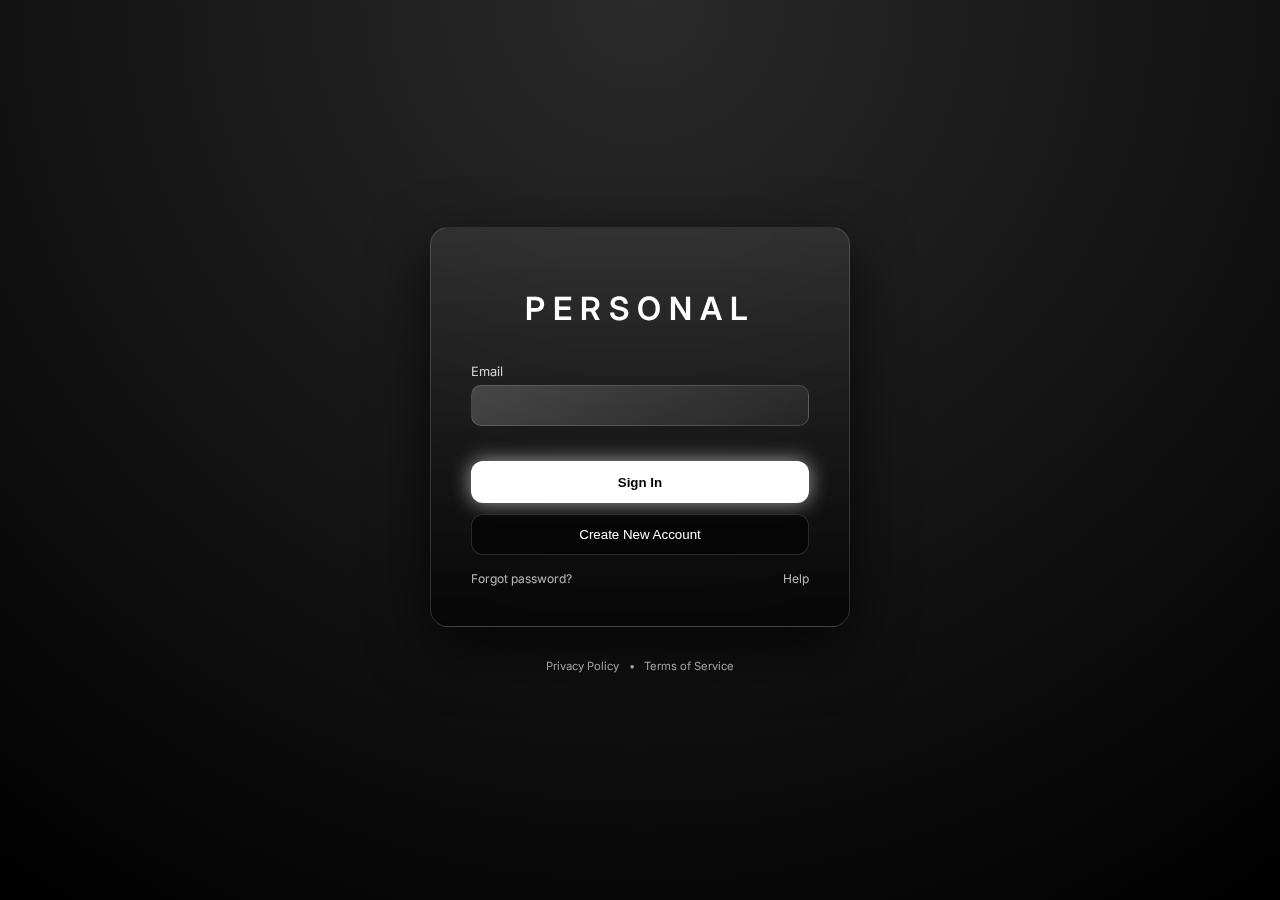
<file: index.html>
<!DOCTYPE html>
<html lang="en">
<head>
<meta charset="UTF-8" />
<meta name="viewport" content="width=device-width, initial-scale=1.0" />
<title>PERSONAL — Secure Login</title>

<!-- Font -->
<link href="https://fonts.googleapis.com/css2?family=Inter:wght@300;400;600&display=swap" rel="stylesheet">

<style>
:root {
  --white-glow: rgba(255,255,255,0.9);
  --glass-bg: rgba(255,255,255,0.08);
  --border-soft: rgba(255,255,255,0.15);
}

* {
  box-sizing: border-box;
}

body {
  margin: 0;
  font-family: 'Inter', sans-serif;
  min-height: 100vh;
  background: radial-gradient(circle at top, #2a2a2a, #000);
  color: #fff;
  display: flex;
  flex-direction: column;
  justify-content: center;
  align-items: center;
}

/* Container */
.auth-container {
  width: 100%;
  max-width: 420px;
  background: linear-gradient(
    180deg,
    rgba(255,255,255,0.08),
    rgba(0,0,0,0.6)
  );
  border-radius: 18px;
  padding: 2.5rem;
  backdrop-filter: blur(18px);
  border: 1px solid var(--border-soft);
  box-shadow: 0 20px 60px rgba(0,0,0,0.7);
}

/* Title */
.auth-container h1 {
  text-align: center;
  font-weight: 600;
  letter-spacing: 0.25em;
  margin-bottom: 2rem;
}

/* Inputs */
.input-group {
  margin-bottom: 1.2rem;
}

label {
  font-size: 0.8rem;
  opacity: 0.8;
}

input {
  width: 100%;
  padding: 0.75rem 0.9rem;
  margin-top: 0.3rem;
  background: linear-gradient(
    135deg,
    rgba(255,255,255,0.18),
    rgba(255,255,255,0.05)
  );
  border: 1px solid var(--border-soft);
  border-radius: 10px;
  color: white;
  outline: none;
}

input:focus {
  border-color: white;
  box-shadow: 0 0 0 2px rgba(255,255,255,0.25);
}

/* Buttons */
.primary-btn {
  width: 100%;
  padding: 0.85rem;
  margin-top: 1rem;
  background: white;
  color: black;
  font-weight: 600;
  border: none;
  border-radius: 12px;
  cursor: pointer;
  box-shadow: 0 0 20px rgba(255,255,255,0.6);
  transition: all 0.25s ease;
}

.primary-btn:hover,
.primary-btn:focus {
  transform: translateY(-1px);
  box-shadow: 0 0 35px rgba(255,255,255,0.9);
}

/* Secondary Button */
.secondary-btn {
  width: 100%;
  padding: 0.75rem;
  margin-top: 0.7rem;
  background: rgba(0,0,0,0.6);
  border: 1px solid var(--border-soft);
  color: white;
  border-radius: 12px;
  cursor: pointer;
  transition: background 0.2s ease;
}

.secondary-btn:hover {
  background: rgba(255,255,255,0.1);
}

/* Links */
.auth-links {
  display: flex;
  justify-content: space-between;
  margin-top: 1rem;
}

.auth-links a {
  font-size: 0.75rem;
  color: rgba(255,255,255,0.7);
  text-decoration: none;
}

.auth-links a:hover {
  text-decoration: underline;
}

/* Footer */
footer {
  margin-top: 2rem;
  font-size: 0.7rem;
  opacity: 0.6;
}

footer a {
  color: white;
  text-decoration: none;
  margin: 0 0.4rem;
}

/* Accessibility */
button:focus-visible,
a:focus-visible {
  outline: 2px solid white;
  outline-offset: 2px;
}

/* Responsive */
@media (max-width: 480px) {
  .auth-container {
    margin: 1rem;
    padding: 2rem;
  }
}
</style>
</head>

<body>

<main class="auth-container" role="main">
  <h1>PERSONAL</h1>

  <form aria-label="Login form">
    <div class="input-group">
      <label for="email">Email</label>
      <input id="auth-email" type="email" required autocomplete="email">
    </div>

    <button class="primary-btn" onclick="checkEmail() type="submit">
      Sign In
    </button>

      <div id="password-box" style="display:none;">
    <br>
    <input id="auth-password" type="password" placeholder="Password"><br><br>
    <button onclick="login()">Submit</button>
  </div>

    <button class="secondary-btn" type="button">
      Create New Account
    </button>

    <div class="auth-links">
      <a href="#">Forgot password?</a>
      <a href="#">Help</a>
    </div>
  </form>
</main>

<footer>
  <a href="#">Privacy Policy</a> •
  <a href="#">Terms of Service</a>
</footer>

<script>
document.querySelector("form").addEventListener("submit", e => {
  e.preventDefault();
  alert("LOGGING IN");
});
</script>

</body>
</html>
</file>
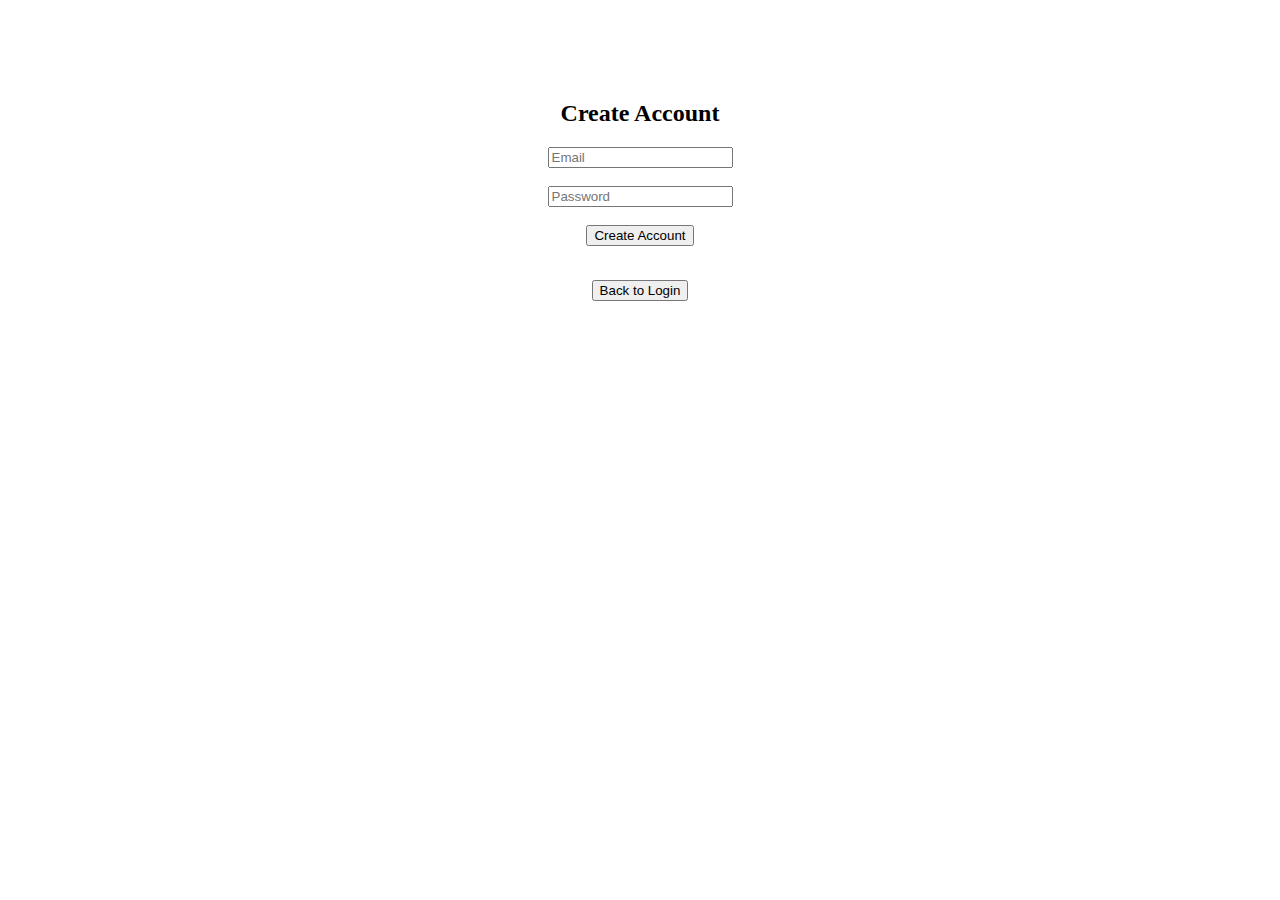
<file: create-account.html>
<!DOCTYPE html>
<html>
<head><title>Create Account</title></head>
<body style="text-align:center;margin-top:100px;">
<h2>Create Account</h2>
<input id="email" type="email" placeholder="Email"><br><br>
<input id="password" type="password" placeholder="Password"><br><br>
<button onclick="signup()">Create Account</button>
<p id="msg"></p>
<br>
<button onclick="location.href='index.html'">Back to Login</button>

<script type="module" src="auth.js"></script>
</body>
</html>
</file>
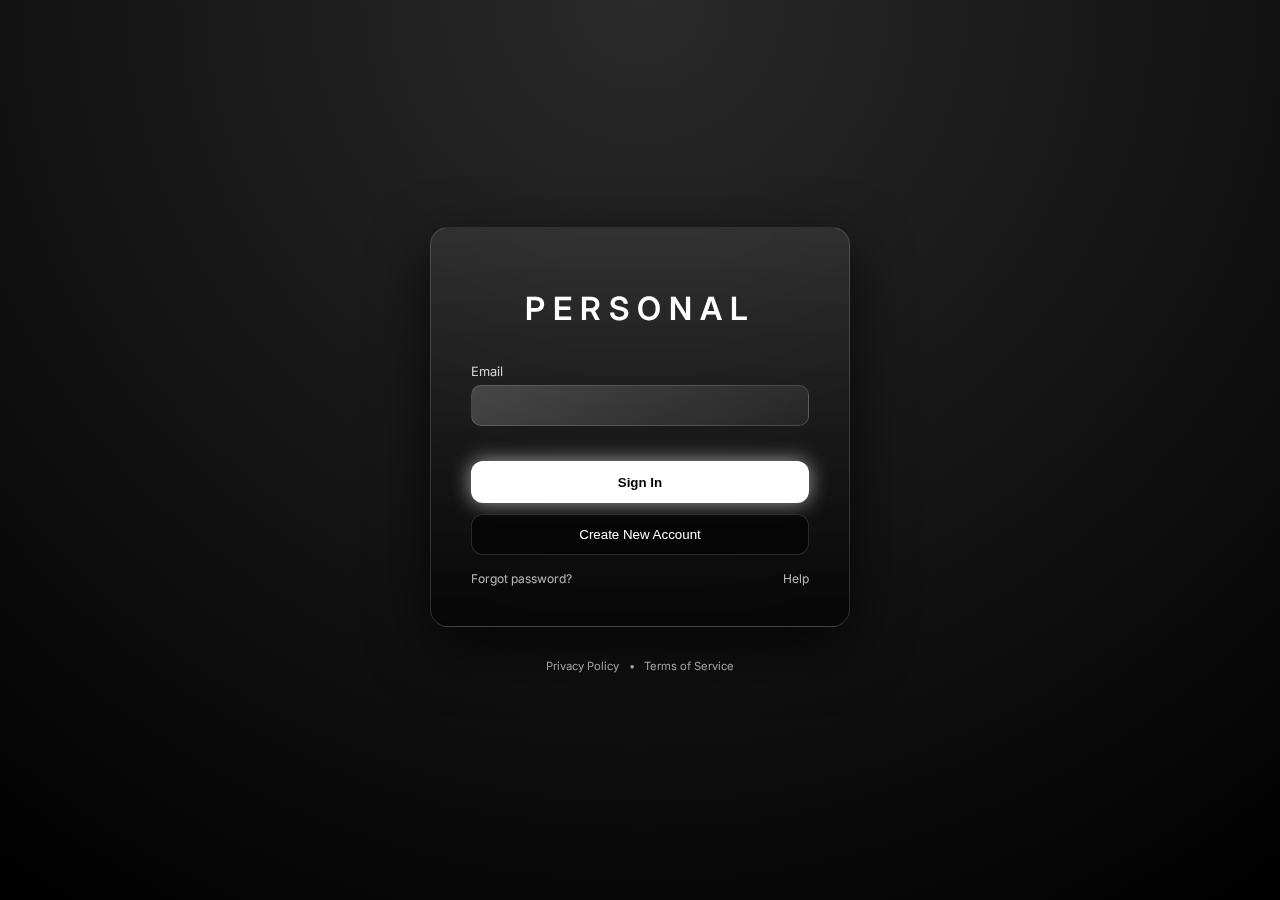
<file: home.html>
<!DOCTYPE html>
<html lang="en">
<head>
<meta charset="UTF-8" />
<meta name="viewport" content="width=device-width, initial-scale=1.0" />
<title>PERSONAL — Secure Login</title>

<!-- Font -->
<link href="https://fonts.googleapis.com/css2?family=Inter:wght@300;400;600&display=swap" rel="stylesheet">

<style>
:root {
  --white-glow: rgba(255,255,255,0.9);
  --glass-bg: rgba(255,255,255,0.08);
  --border-soft: rgba(255,255,255,0.15);
}

* {
  box-sizing: border-box;
}

body {
  margin: 0;
  font-family: 'Inter', sans-serif;
  min-height: 100vh;
  background: radial-gradient(circle at top, #2a2a2a, #000);
  color: #fff;
  display: flex;
  flex-direction: column;
  justify-content: center;
  align-items: center;
}

/* Container */
.auth-container {
  width: 100%;
  max-width: 420px;
  background: linear-gradient(
    180deg,
    rgba(255,255,255,0.08),
    rgba(0,0,0,0.6)
  );
  border-radius: 18px;
  padding: 2.5rem;
  backdrop-filter: blur(18px);
  border: 1px solid var(--border-soft);
  box-shadow: 0 20px 60px rgba(0,0,0,0.7);
}

/* Title */
.auth-container h1 {
  text-align: center;
  font-weight: 600;
  letter-spacing: 0.25em;
  margin-bottom: 2rem;
}

/* Inputs */
.input-group {
  margin-bottom: 1.2rem;
}

label {
  font-size: 0.8rem;
  opacity: 0.8;
}

input {
  width: 100%;
  padding: 0.75rem 0.9rem;
  margin-top: 0.3rem;
  background: linear-gradient(
    135deg,
    rgba(255,255,255,0.18),
    rgba(255,255,255,0.05)
  );
  border: 1px solid var(--border-soft);
  border-radius: 10px;
  color: white;
  outline: none;
}

input:focus {
  border-color: white;
  box-shadow: 0 0 0 2px rgba(255,255,255,0.25);
}

/* Buttons */
.primary-btn {
  width: 100%;
  padding: 0.85rem;
  margin-top: 1rem;
  background: white;
  color: black;
  font-weight: 600;
  border: none;
  border-radius: 12px;
  cursor: pointer;
  box-shadow: 0 0 20px rgba(255,255,255,0.6);
  transition: all 0.25s ease;
}

.primary-btn:hover,
.primary-btn:focus {
  transform: translateY(-1px);
  box-shadow: 0 0 35px rgba(255,255,255,0.9);
}

/* Secondary Button */
.secondary-btn {
  width: 100%;
  padding: 0.75rem;
  margin-top: 0.7rem;
  background: rgba(0,0,0,0.6);
  border: 1px solid var(--border-soft);
  color: white;
  border-radius: 12px;
  cursor: pointer;
  transition: background 0.2s ease;
}

.secondary-btn:hover {
  background: rgba(255,255,255,0.1);
}

/* Links */
.auth-links {
  display: flex;
  justify-content: space-between;
  margin-top: 1rem;
}

.auth-links a {
  font-size: 0.75rem;
  color: rgba(255,255,255,0.7);
  text-decoration: none;
}

.auth-links a:hover {
  text-decoration: underline;
}

/* Footer */
footer {
  margin-top: 2rem;
  font-size: 0.7rem;
  opacity: 0.6;
}

footer a {
  color: white;
  text-decoration: none;
  margin: 0 0.4rem;
}

/* Accessibility */
button:focus-visible,
a:focus-visible {
  outline: 2px solid white;
  outline-offset: 2px;
}

/* Responsive */
@media (max-width: 480px) {
  .auth-container {
    margin: 1rem;
    padding: 2rem;
  }
}
</style>
</head>

<body>

<main class="auth-container" role="main">
  <h1>PERSONAL</h1>

  <form aria-label="Login form">
    <div class="input-group">
      <label for="email">Email</label>
      <input id="email" type="email" required autocomplete="email">
    </div>

    <button class="primary-btn" type="submit">
      Sign In
    </button>

    <button class="secondary-btn" type="button">
      Create New Account
    </button>

    <div class="auth-links">
      <a href="#">Forgot password?</a>
      <a href="#">Help</a>
    </div>
  </form>
</main>

<footer>
  <a href="#">Privacy Policy</a> •
  <a href="#">Terms of Service</a>
</footer>

<script>
document.querySelector("form").addEventListener("submit", e => {
  e.preventDefault();
  alert("Demo only — connect this to a secure backend.");
});
</script>

<script type="module" src="auth.js"></script>
</body>
</html>
</file>
